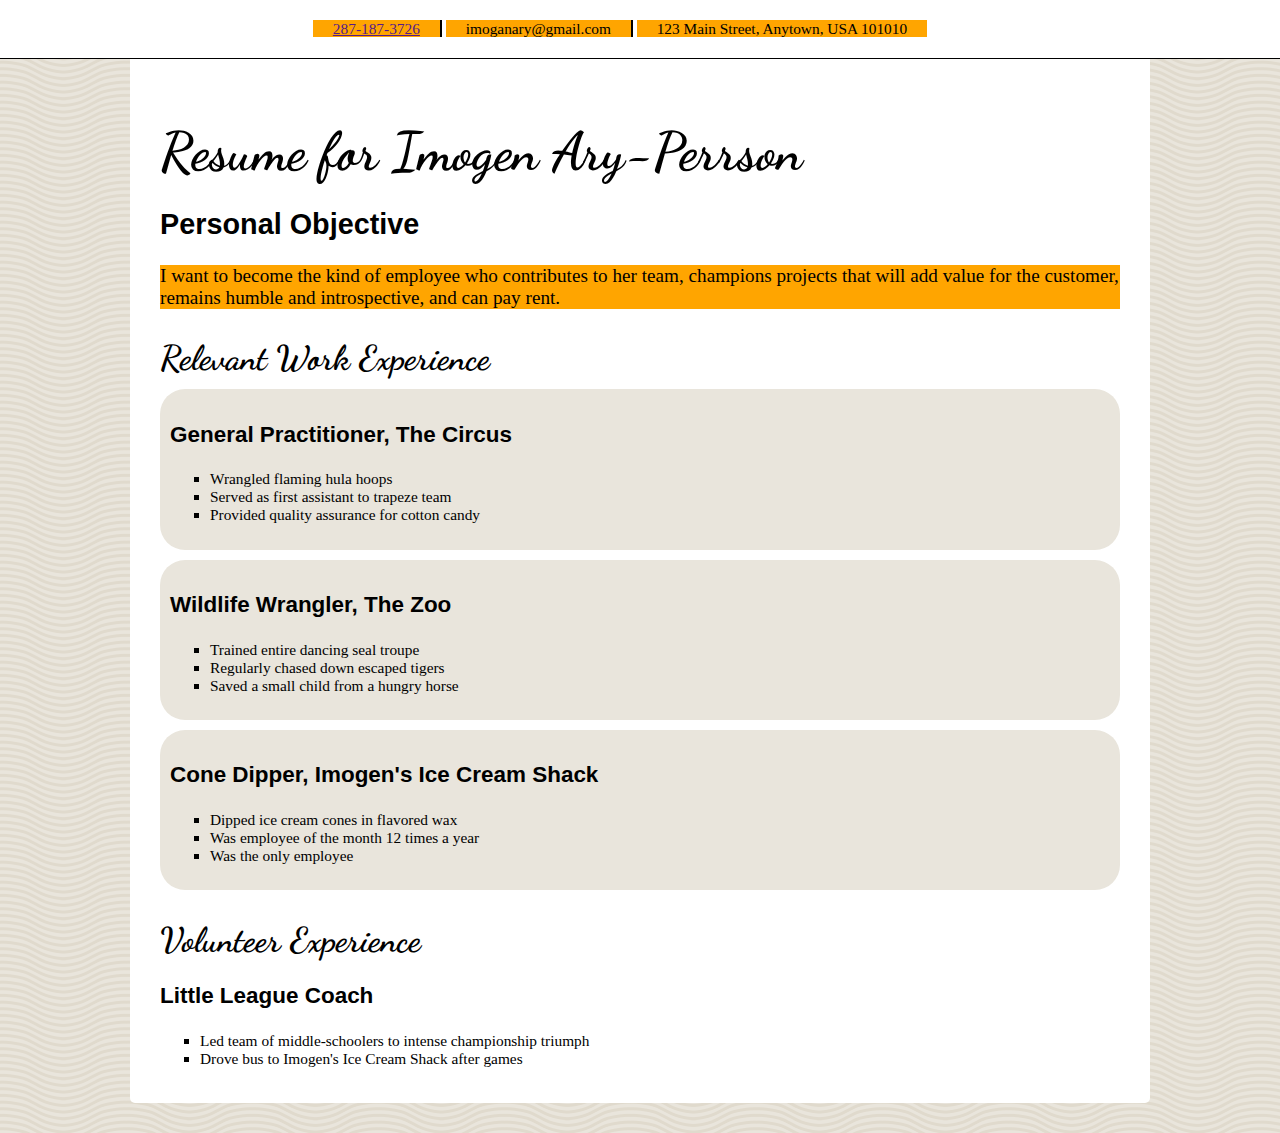
<file: css/css-demo/index.html>
<!DOCTYPE html>
<html>
<head>
  <title>Resume</title>
  <!-- We're using Google Fonts, which you can also do on your sites, but you don't need to know how for any assessments in this unit. -->
  <link href='https://fonts.googleapis.com/css?family=Dancing+Script' rel='stylesheet' type='text/css'>
  <link rel="stylesheet" href="styles/elegant-styles.css" type="text/css">
  <link rel="stylesheet" type="text/css" href="styles/fixed-contact.css">
  <link rel="stylesheet" type="text/css" href="styles/practice.css">


</head>
<body>
  <h1 id="resume-title">Resume for Imogen Ary-Perrson</h1>
  <section id="personal-objective">
    <h2>Personal Objective</h2>
    <p>I want to become the kind of employee who contributes to her team, champions projects that will add value for the customer, remains humble and introspective, and can pay rent.</p>
  </section>
  <section id="contact-info">
    <p><a href="">287-187-3726</a></p>
    <p>imoganary@gmail.com</p>
    <p>123 Main Street, Anytown, USA 101010</p>
  </section>

  <section id="work-experience">
    <h2 class="experience-category">Relevant Work Experience</h2>
    <section class="job">
      <h3>General Practitioner, The Circus</h3>
      <ul class="unordered-list">
        <li>Wrangled flaming hula hoops</li>
        <li>Served as first assistant to trapeze team</li>
        <li class="featured">Provided quality assurance for cotton candy</li>
      </ul>
    </section>
    <section class="job">
      <h3>Wildlife Wrangler, The Zoo</h3>
      <ul class="unordered-list">
        <li>Trained entire dancing seal troupe</li>
        <li>Regularly chased down escaped tigers</li>
        <li class="featured">Saved a small child from a hungry horse</li>
      </ul>
    </section>
    <section class="job">
      <h3>Cone Dipper, Imogen's Ice Cream Shack</h3>
      <ul class="unordered-list">
        <li>Dipped ice cream cones in flavored wax</li>
        <li class="featured">Was employee of the month 12 times a year</li>
        <li>Was the only employee</li>
      </ul>
    </section>
  </section>

  <section id="volunteer-experience">
    <h2 class="experience-category">Volunteer Experience</h1>
    <section class="volunteer-gig">
      <h3>Little League Coach</h3>
      <ul class="unordered-list">
        <li>Led team of middle-schoolers to intense championship triumph</li>
        <li>Drove bus to Imogen's Ice Cream Shack after games</li>
      </ul>
    </section>
  </section>
</body>
</html>
</file>
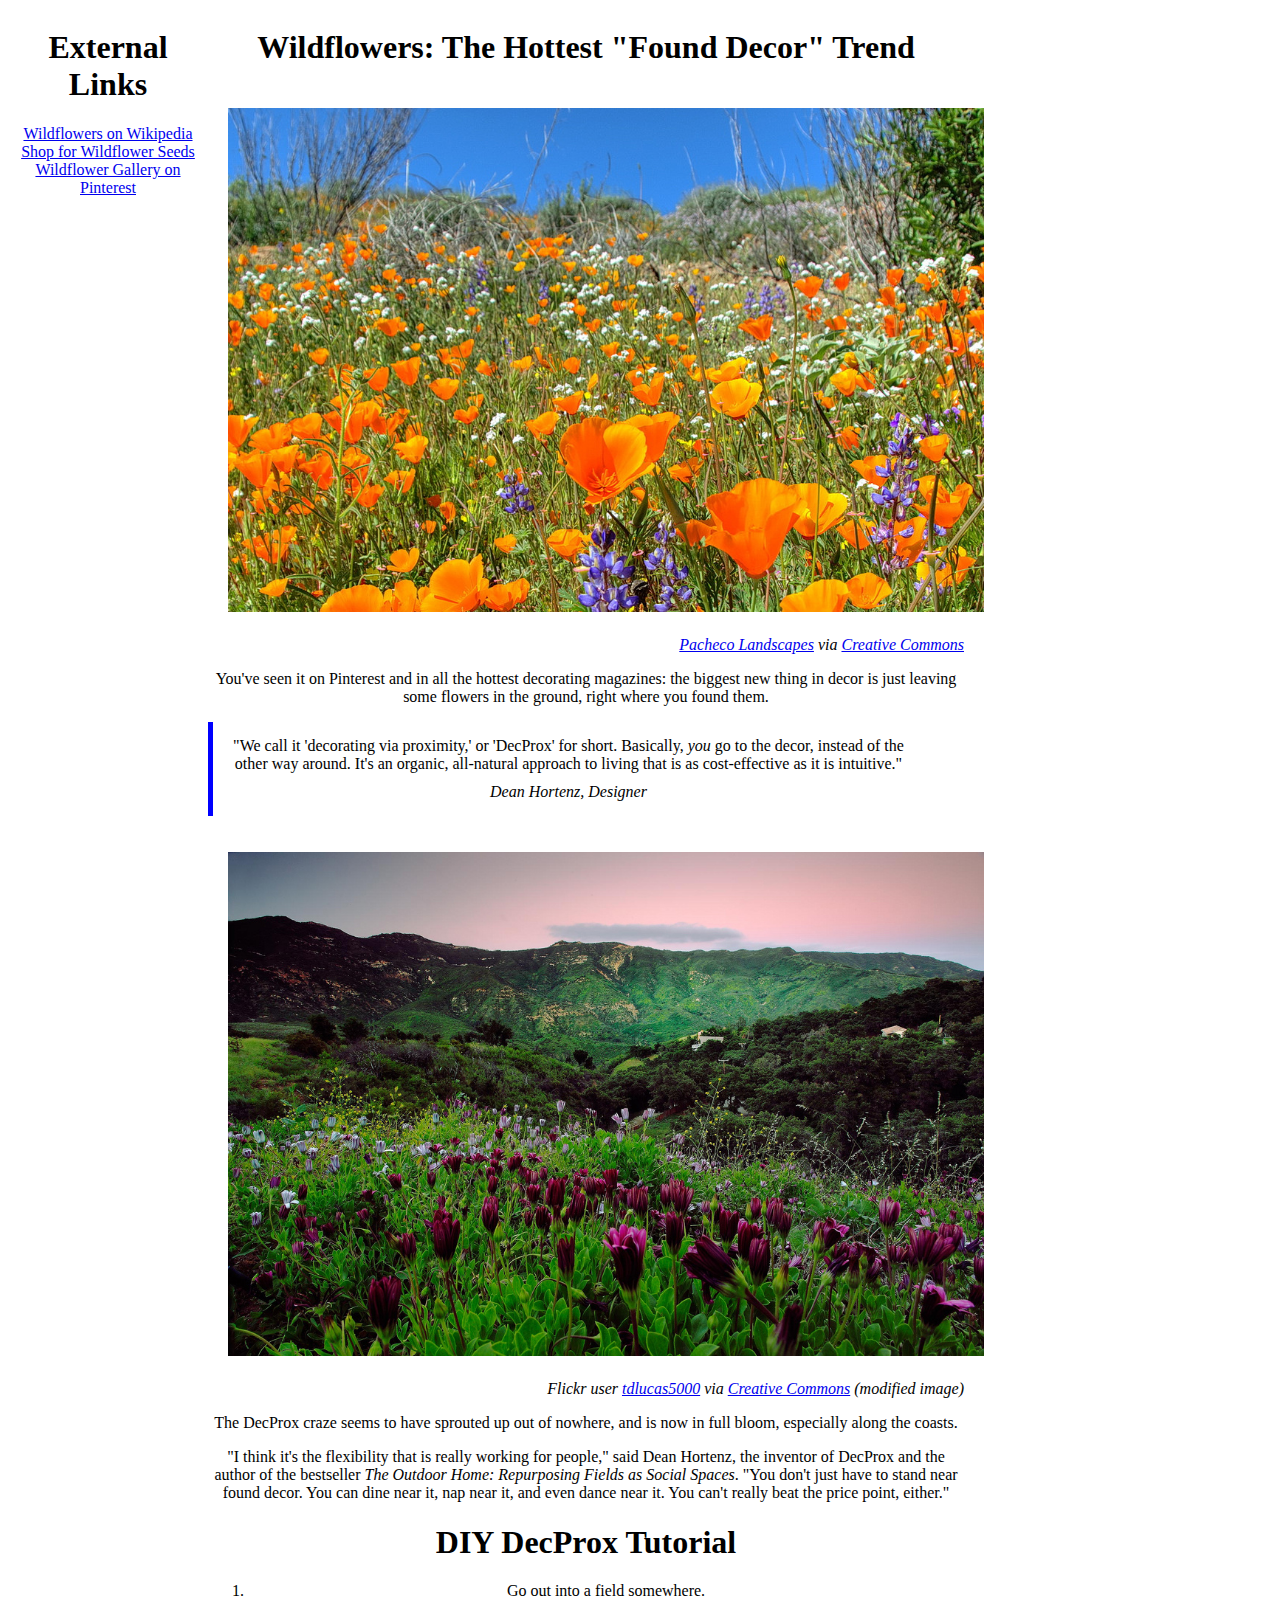
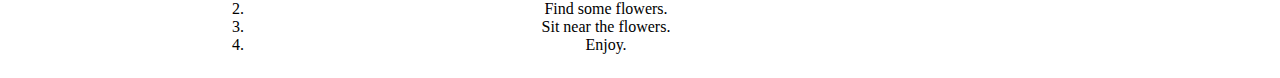
<file: css/responsive-design/index.html>
<!DOCTYPE html>
<html>
<head>
  <title>Wildflowers Article</title>
  <link href="style.css" type="text/css" rel="stylesheet">
</head>
<body>
  <section id="external-links">
    <h1>External Links</h1>
    <ul>
      <li><a href="https://en.wikipedia.org/wiki/Wildflower">Wildflowers on Wikipedia</a></li>
      <li><a href="http://www.americanmeadows.com/wildflower-seeds">Shop for Wildflower Seeds</a></li>
      <li><a href="https://www.pinterest.com/pscheen/wildflowers/">Wildflower Gallery on Pinterest</a></li>
    </ul>
  </section>
  <main>
    <h1>Wildflowers: The Hottest "Found Decor" Trend</h1>
    <figure>
      <img src="images/orange_flowers.jpg" alt="orange wildflowers">
      <figcaption><a href="https://www.flickr.com/photos/pachecophotography/5595444482/in/[base64]">Pacheco Landscapes</a> via <a href="https://creativecommons.org/licenses/by-nd/2.0/">Creative Commons</a></figcaption>
    </figure>
    <p>You've seen it on Pinterest and in all the hottest decorating magazines: the biggest new thing in decor is just leaving some flowers in the ground, right where you found them.</p>
    <blockquote>
      "We call it 'decorating via proximity,' or 'DecProx' for short. Basically, <em>you</em> go to the decor, instead of the other way around. It's an organic, all-natural approach to living that is as cost-effective as it is intuitive."
      <cite>Dean Hortenz, Designer</cite>
    </blockquote>
    <figure>
      <img src="images/purple_flowers.jpg" alt="purple flowers">
      <figcaption>Flickr user <a href="https://www.flickr.com/photos/tdlucas5000/16589511247/in/[base64]">tdlucas5000</a> via <a href="https://creativecommons.org/licenses/by/2.0/">Creative Commons</a> (modified image)</figcaption>
    </figure>
    <p>The DecProx craze seems to have sprouted up out of nowhere, and is now in full bloom, especially along the coasts.</p>
    <p>"I think it's the flexibility that is really working for people," said Dean Hortenz, the inventor of DecProx and the author of the bestseller <em>The Outdoor Home: Repurposing Fields as Social Spaces</em>. "You don't just have to stand near found decor. You can dine near it, nap near it, and even dance near it. You can't really beat the price point, either."</p>
    <h1>DIY DecProx Tutorial</h1>
    <ol>
      <li>Go out into a field somewhere.</li>
      <li>Find some flowers.</li>
      <li>Sit near the flowers.</li>
      <li>Enjoy.</li>
    </ol>
  </main>
</body>
</html>
</file>
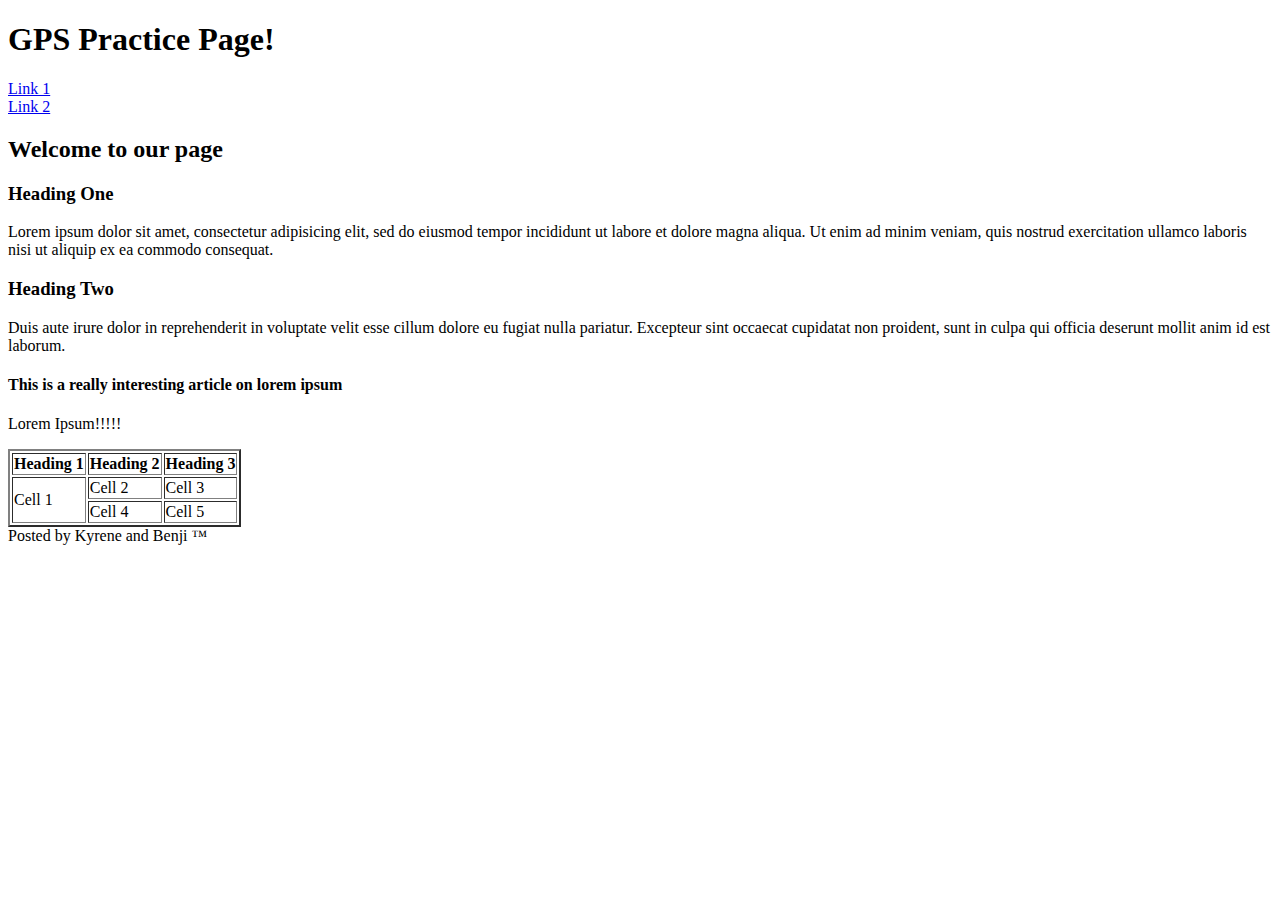
<file: html/GPS/index.html>
<!DOCTYPE html>
<html>
  <head>
    <meta charset="utf-8">
    <title>Practice Page</title>
  </head>
  <body>
    <header><h1>GPS Practice Page!</h1>
      <nav>
        <a href="#">Link 1</a><br>
        <a href="#">Link 2</a><br>
      </nav>
    </header>
    <main>
      <article>
        <h2>Welcome to our page</h2>
          <section>
            <h3>Heading One</h3>
              <p>Lorem ipsum dolor sit amet, consectetur adipisicing elit, sed do eiusmod tempor incididunt ut labore et dolore magna aliqua. Ut enim ad minim veniam, quis nostrud exercitation ullamco laboris nisi ut aliquip ex ea commodo consequat.</p>
            </section>
            <section>
              <h3>Heading Two</h3>
                <p>Duis aute irure dolor in reprehenderit in voluptate velit esse cillum dolore eu fugiat nulla pariatur. Excepteur sint occaecat cupidatat non proident, sunt in culpa qui officia deserunt mollit anim id est laborum.</p>
            </section>
            <aside>
              <h4>This is a really interesting article on lorem ipsum</h4>
              <p>Lorem Ipsum!!!!!</p>
            </aside>
      </article>
      <table border="2">
        <tr>
        <th>Heading 1</th>
        <th>Heading 2</th>
        <th>Heading 3</th>
      </tr>
      <tr>
        <td rowspan="2">Cell 1</td>
        <td>Cell 2</td>
        <td>Cell 3</td>
      </tr>
      <tr>
      <td>Cell 4</td>
      <td>Cell 5</td>
    </tr>
      </table>
    </main>
    <footer>Posted by Kyrene and Benji &trade;
    </footer>
  </body>
</html>

<!--------
Kyrene Jackson Reflection:
-The purpose of HTML5 smenatic tags is to add a deeper meaning to elements for both the browser and for someone looking at your code.
I find the table, section, header, and footer tags to be most useful.

-The browser displays the elements on a page in order of their semantic meaning.

-I use atom as a text editor instead of sublime so I didn't get a chance to test out snippets on my end. I know that atom does use snippets though so I will take some time today to learn how to implement them. Working with my partner who used snippets in sublime defenitely makes me feel like they will be of great use.

-I think implementing some of the semantic elements was challenging especially because their descriptions were often very similar (for example the section and article elements). I think semantic elements are harder to learn because many of them do not present any visual changes. I found it helpful to look them up in w3 schools and simply test them out while asking my partner and guide for clarification. 
------>
</file>
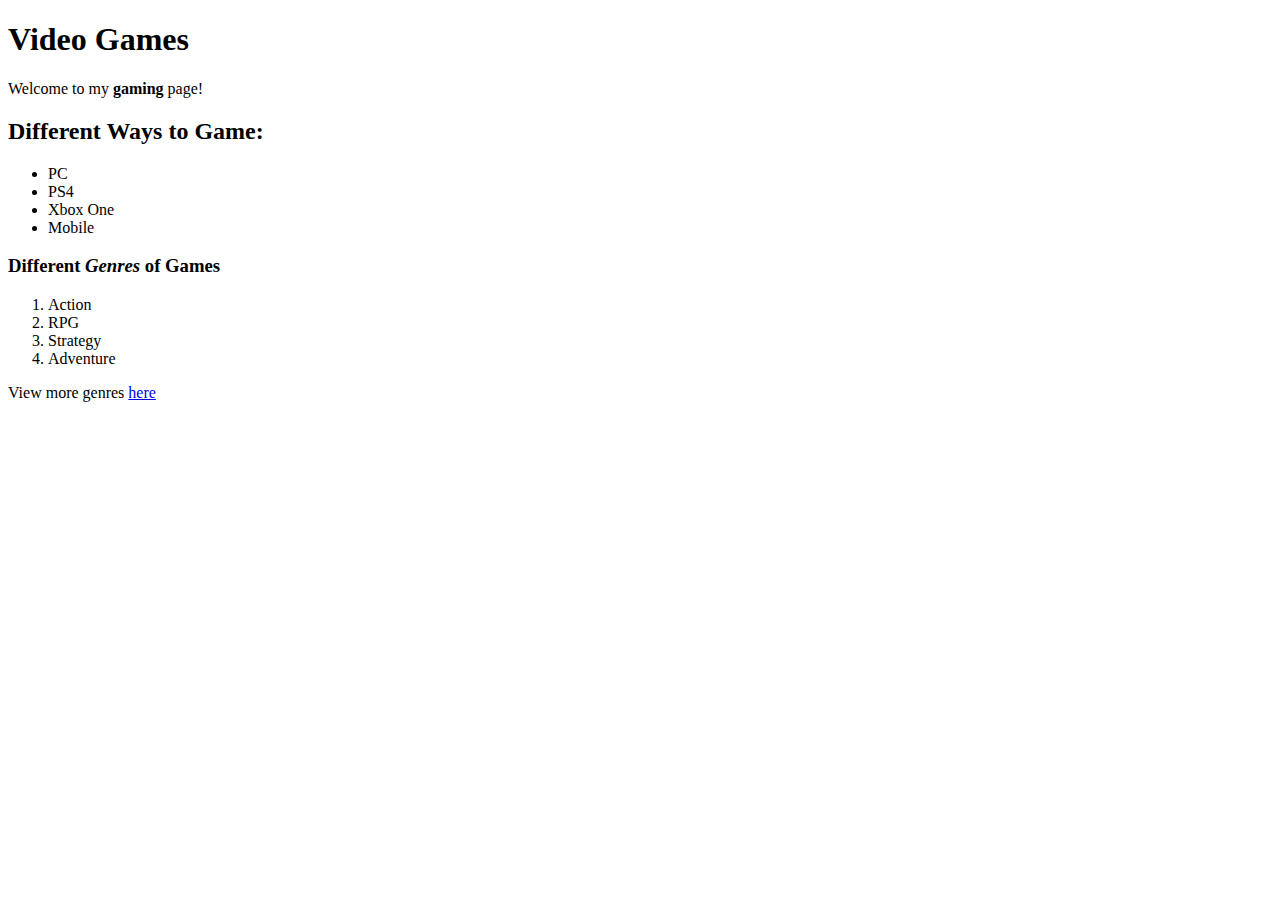
<file: html/web_basics/index.html>
<!DOCTYPE html>
<html>
  <head>
    <meta charset="utf-8">
    <title>Video Games</title>
  </head>
  <body>
    <h1>Video Games</h1>
      <p>Welcome to my <strong>gaming</strong> page!</p>
    <h2>Different Ways to Game:</h2>
      <ul>
        <li>PC</li>
        <li>PS4</li>
        <li>Xbox One</li>
        <li>Mobile</li>
      </ul>
    <h3>Different <em>Genres</em> of Games</h3>
      <ol>
        <li>Action</li>
        <li>RPG</li>
        <li>Strategy</li>
        <li>Adventure</li>
      </ol>
      <p>View more genres <a href="https://en.wikipedia.org/wiki/List_of_video_game_genres">here</a></p>
  </body>
</html>
</file>
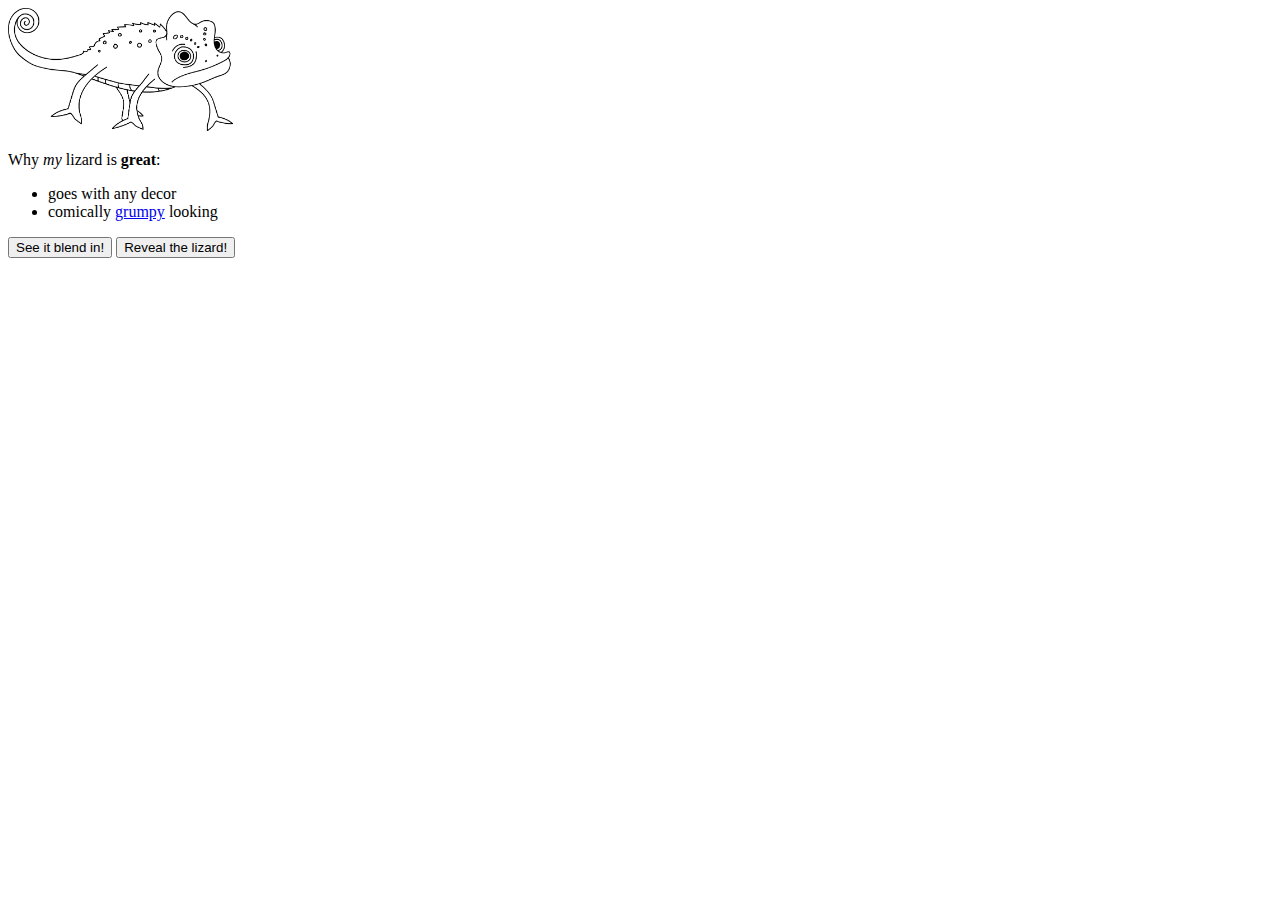
<file: web_dev/chameleon/index.html>
<!DOCTYPE html>
<html>
<head>
  <title>About My Pet</title>
  <link rel="stylesheet" href="style.css">
</head>
<body>
  <div id="about-my-pet">
    <img id="lizard-photo" src="chameleon.png">
    <p>Why <em>my</em> lizard is <strong>great</strong>:</p>
    <ul>
      <li>goes with any decor</li>
      <li>comically <a href="http://grumpy.com">grumpy</a> looking</li>
    </ul>
    <button>See it blend in!</button>
    <button>Reveal the lizard!</button>
  </div>
  <script src="script.js"></script>
</body>
</html>
</file>
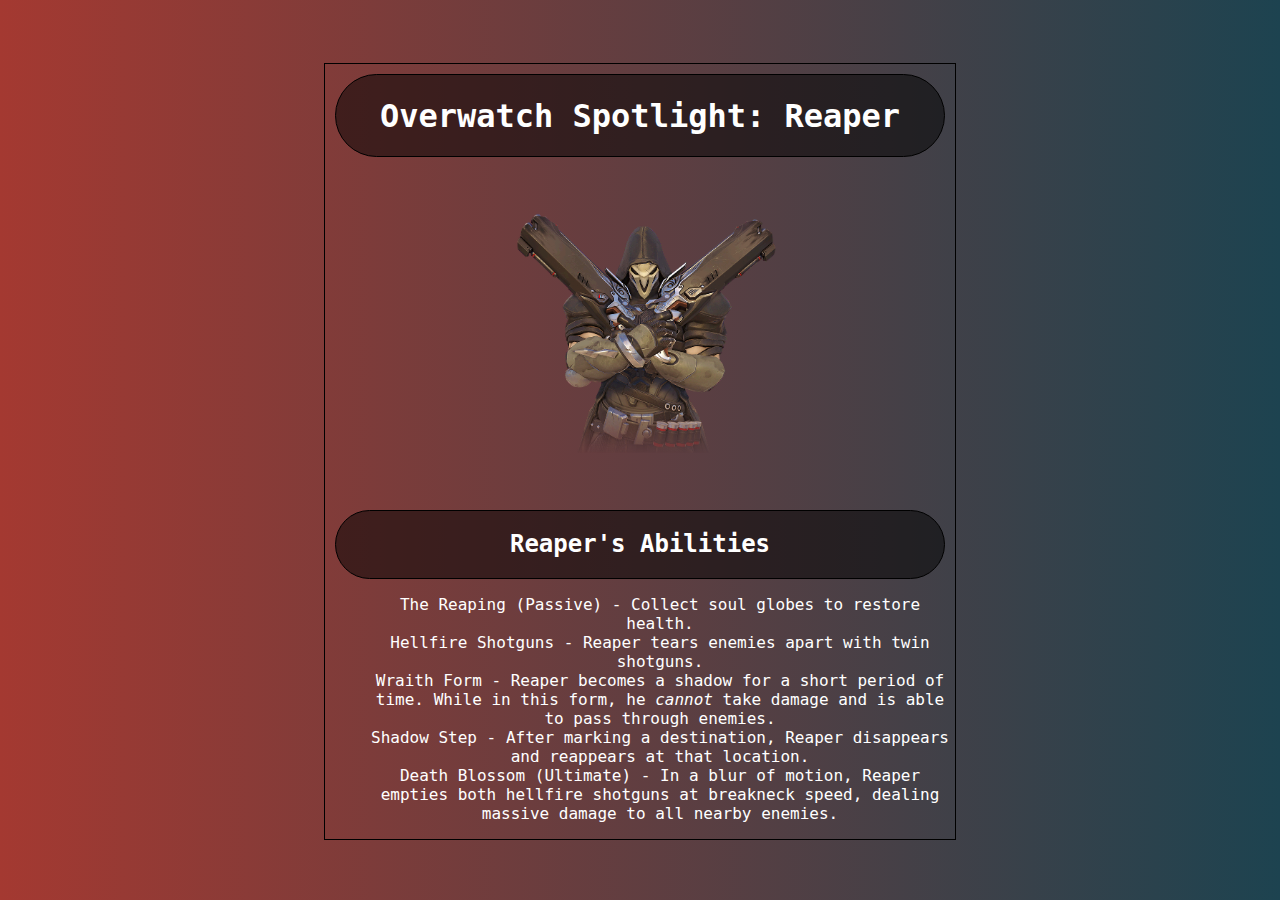
<file: web_dev/client_side_js/index.html>
<!DOCTYPE html>
<html>
  <head>
    <meta charset="utf-8">
    <title>Overwatch</title>
    <link href="style.css" rel="stylesheet" type="text/css" />
  </head>
  <body>
    <div class="feature">
      <div class="content-title">
        <h1 id="heading">Overwatch Spotlight: Reaper</h1>
      </div>
      <img src="reaper-main.png" alt="repear" id="reaper-img"/>
        <div class="content-title">
          <h2 id="heading">Reaper's Abilities</h2>
        </div>
        <ul class="abilities-list">
          <li>
              The Reaping (Passive) - Collect soul globes to restore health.
          </li>
          <li>
              Hellfire Shotguns - Reaper tears enemies apart with twin shotguns.
          </li>
          <li>
              Wraith Form - Reaper becomes a shadow for a short period of time. While in this form, he <em>cannot</em> take damage and is able to pass through enemies.
          </li>
          <li>
              Shadow Step - After marking a destination, Reaper disappears and reappears at that location.
          </li>
          <li>
              Death Blossom (Ultimate) - In a blur of motion, Reaper empties both hellfire shotguns at breakneck speed, dealing massive damage to all nearby enemies.
          </li>
        </ul>
      </div>
      <script src="script.js"></script>
  </body>
</html>
</file>
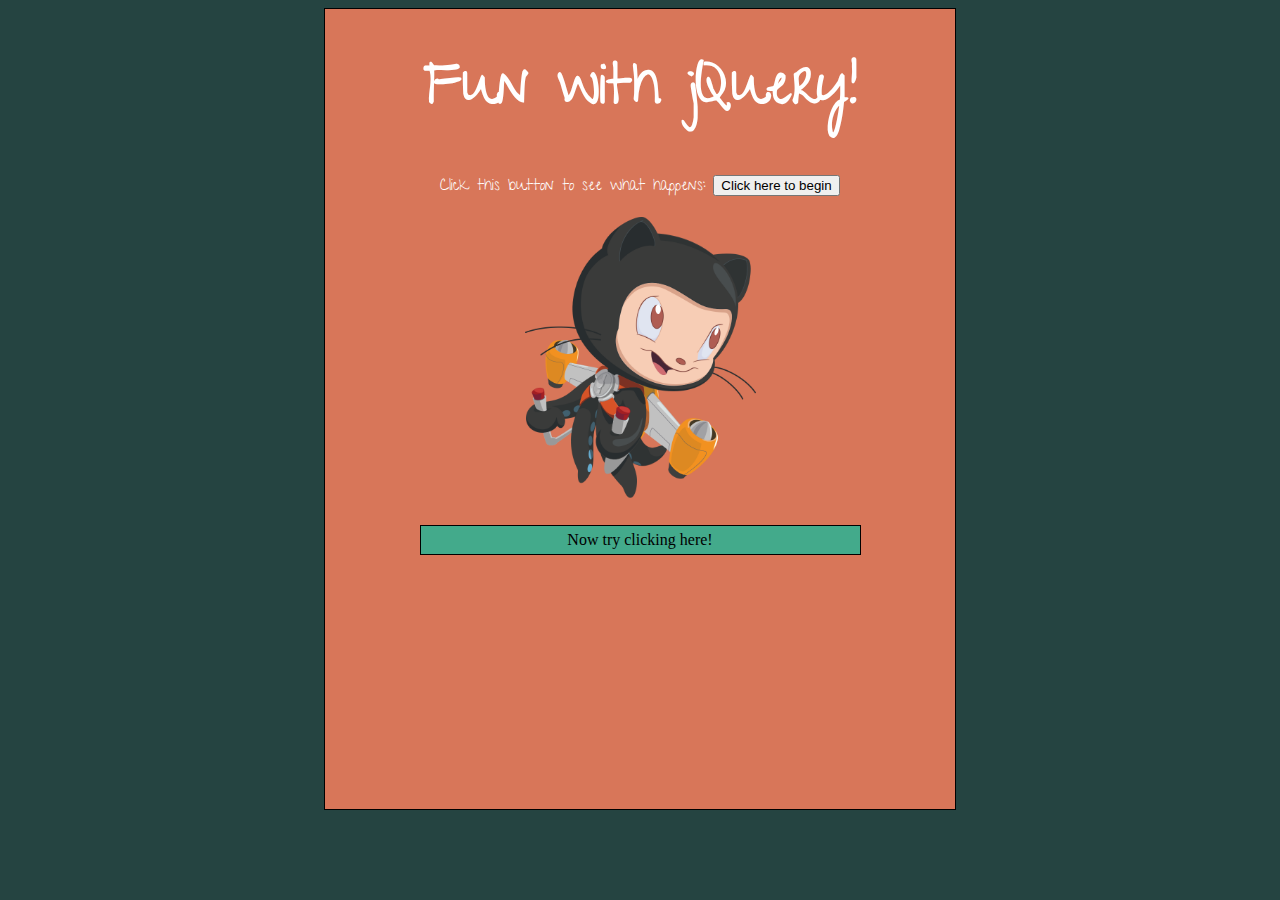
<file: web_dev/jquery/index.html>
<!DOCTYPE html>
<html>
  <head>
    <meta charset="utf-8">
    <title>jQuery Practice</title>
    <link href="style.css" rel="stylesheet" type="text/css">
    <link href='https://fonts.googleapis.com/css?family=Give+You+Glory' rel='stylesheet' type='text/css'>
  </head>
  <body>
    <div id="wrapper">
      <div class="content-container">
        <h1 id="header">Fun with jQuery!</h1>
      <span class="button">Click this button to see what happens:</span>
      <button>Click here to begin</button>
      <img src="octocat.png" alt="octocat" />
    </div>
    <div id="panel_one">
      Now try clicking here!
    </div>
    <div id="panel_two">
      WOAH!
    </div>
  </div>
<script src="https://ajax.googleapis.com/ajax/libs/jquery/1.12.2/jquery.min.js"></script>
<script src="practice.js"></script>
  </body>
</html>
</file>
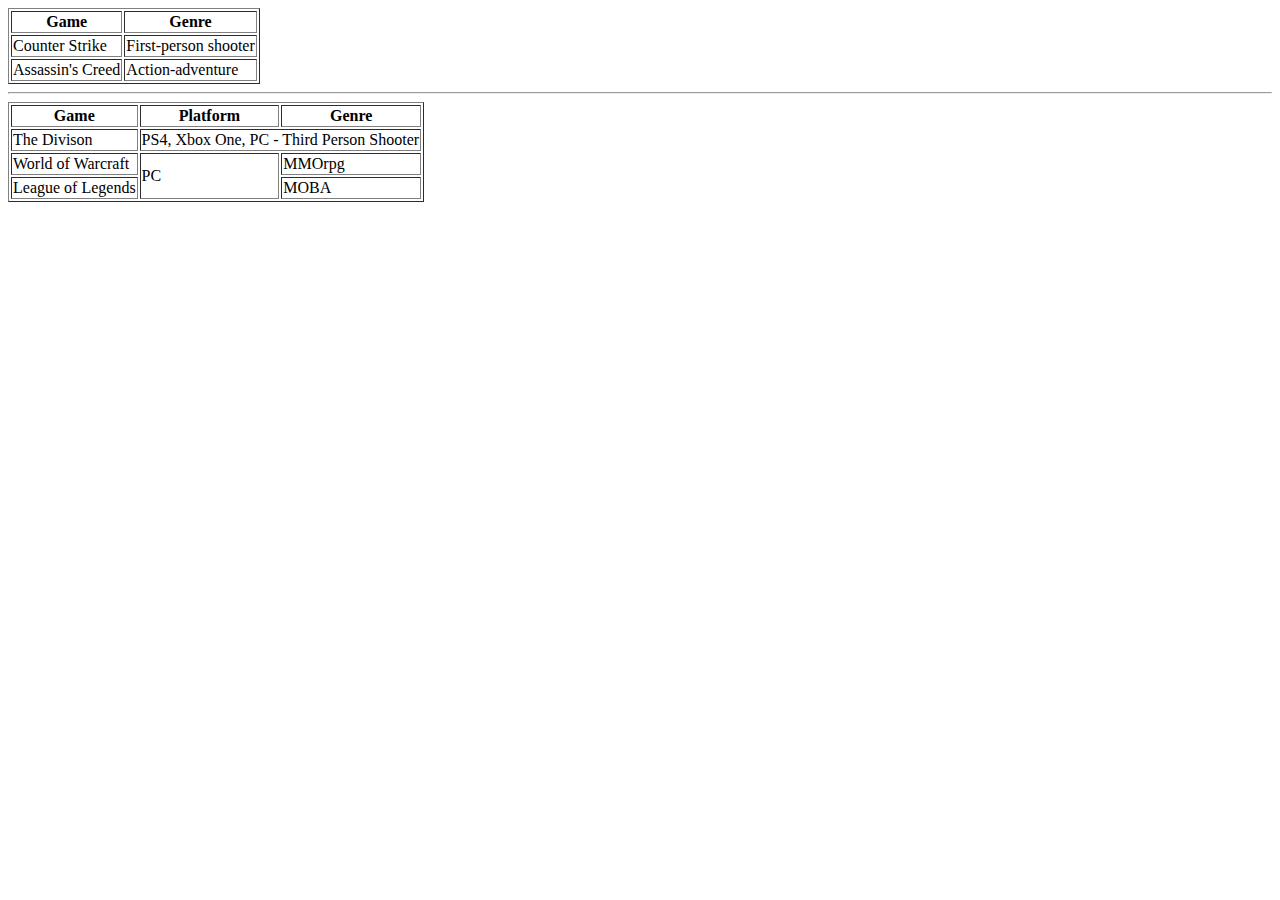
<file: html/table-practice.html>
<!DOCTYPE html>
<html>
  <head>
    <meta charset="utf-8">
    <title>Practice Table</title>
  </head>
  <body>
    <table border="1">
      <tr>
        <th>Game</th>
        <th>Genre</th>
      </tr>
      <tr>
        <td>Counter Strike</td>
        <td>First-person shooter</td>
      </tr>
      <tr>
        <td>Assassin's Creed</td>
        <td>Action-adventure</td>
      </tr>
    </table>
<hr>
<table border="1">
  <tr>
    <th>Game</th>
    <th>Platform</th>
    <th>Genre</th>
  </tr>
  <tr>
    <td>The Divison</td>
    <td colspan="2">PS4, Xbox One, PC - Third Person Shooter</td>
  </tr>
  <tr>
    <td>World of Warcraft</td>
    <td rowspan="2">PC</td>
    <td>MMOrpg</td>
  </tr>
  <tr>
    <td>League of Legends</td>
    <td>MOBA</td>
  </tr>
</table>
  </body>
</html>
</file>
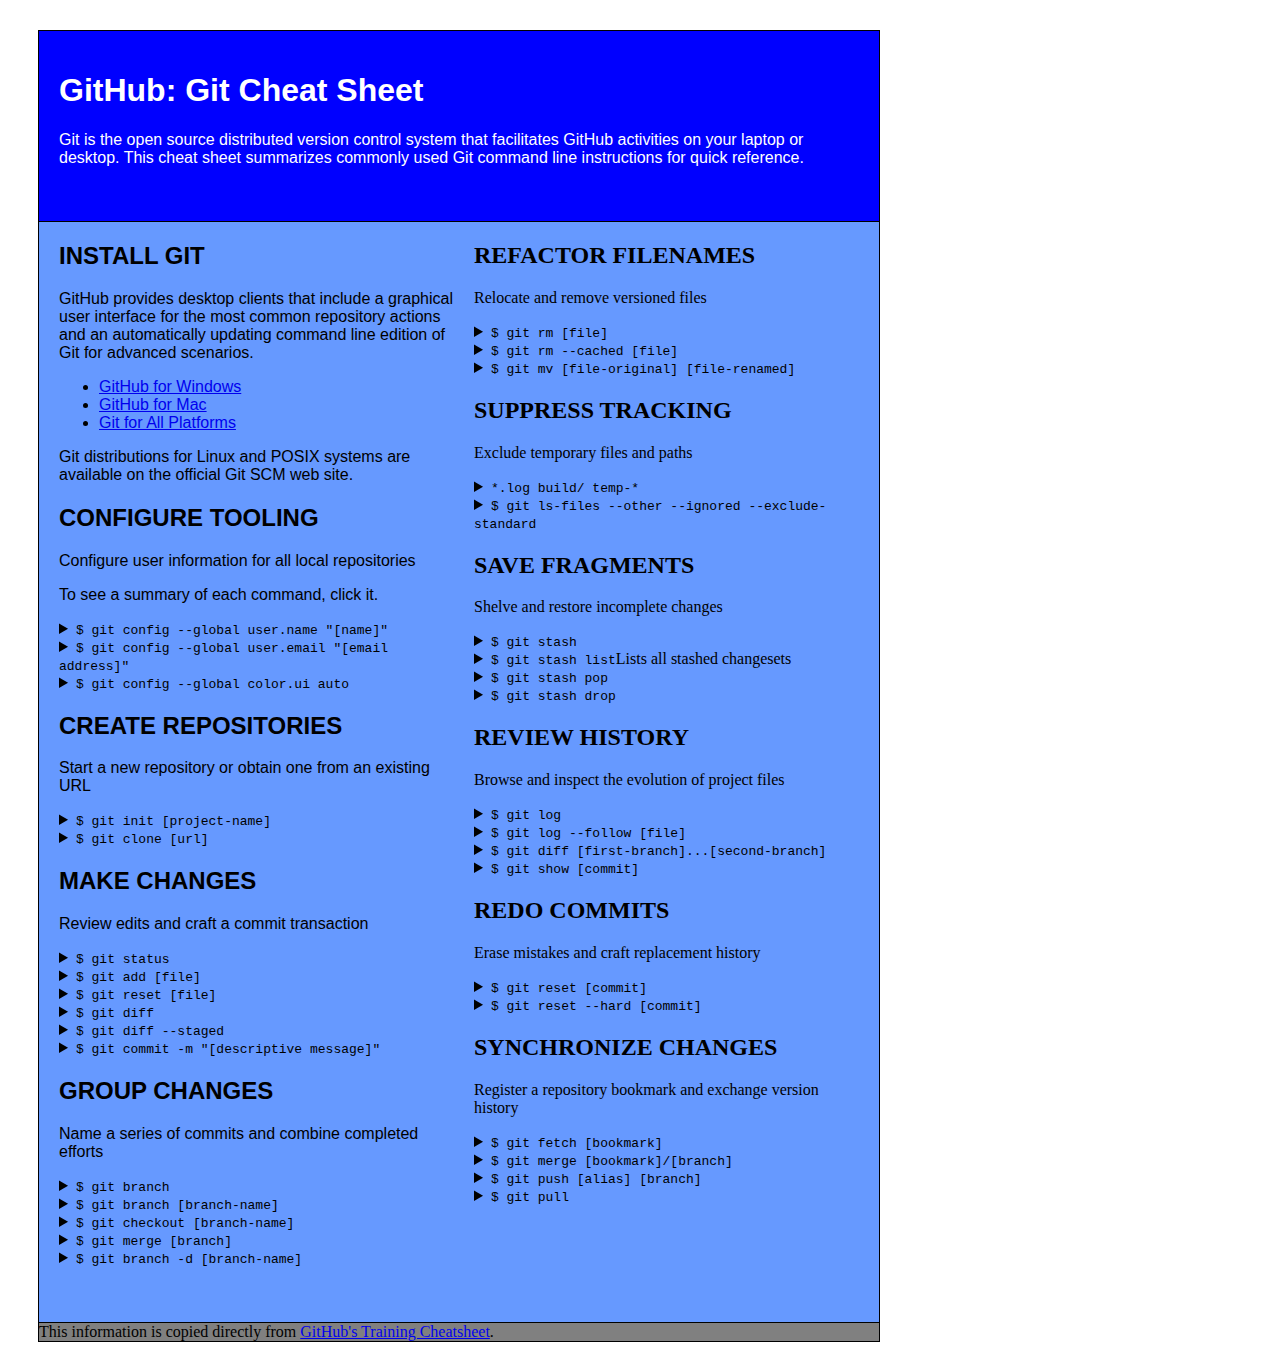
<file: css/gps/gps2-1.html>
<!--
Write your names here:
1. Kyrene
2. Mandy

We spent [1] hours on this challenge.
-->

<!-- This challenge uses HTML5 syntax that may not be available in all browsers (It works in Chrome and Safari, from my testing. (<details> and<summary>). -->

<!DOCTYPE html>
<html lang="en">
  <head>
    <meta charset="UTF-8">
    <link rel="stylesheet" href="#">  <!-- Insert a link to the stylesheet here -->
    <title>Git Cheat Sheet</title>
    <link href="gps2-1.css" rel="stylesheet" type="text/css">
  </head>

  <body>
    <header>
      <h1>GitHub: Git Cheat Sheet</h1>
      <p>Git is the open source distributed version control system that
        facilitates GitHub activities on your laptop or desktop.
        This cheat sheet summarizes commonly used Git command line
        instructions for quick reference.</p>
    </header>

    <section class="column-1">
      <article>
        <h2>INSTALL GIT</h2>
        <p>GitHub provides desktop clients that include a graphical user
        interface for the most common repository actions and an automatically
        updating command line edition of Git for advanced scenarios.</p>
        <ul>
          <li><a href="https://windows.github.com">GitHub for Windows</a></li>
          <li><a href="https://mac.github.com">GitHub for Mac</a></li>
          <li><a href="http://git-scm.com">Git for All Platforms</a></li>
        </ul>

        Git distributions for Linux and POSIX systems are available on the
        official Git SCM web site.
      </article>

      <article>
        <h2>CONFIGURE TOOLING</h2>
        <p>Configure user information for all local repositories</p>
        <p> To see a summary of each command, click it.</p>

        <details>
          <summary><code>$ git config --global user.name "[name]"</code></summary>
          <p>Sets the name you want attached to your commit transactions</p>
        </details>

        <details>
          <summary><code>$ git config --global user.email "[email address]"</code></summary>
          <p>Sets the email you want atached to your commit transactions</p>
        </details>

        <details>
          <summary><code>$ git config --global color.ui auto</code></summary>
          <p>Enables helpful colorization of command line output</p>
        </details>
      </article>

      <article>
        <h2>CREATE REPOSITORIES</h2>
        <p>Start a new repository or obtain one from an existing URL</p>

        <details>
          <summary><code>$ git init [project-name]</code></summary>
          <p>Creates a new local repository with the specified name</p>
        </details>

        <details>
          <summary><code>$ git clone [url]</code></summary>
          <p>Downloads a project and its entire version history</p>
        </details>
      </article>

      <article>
        <h2>MAKE CHANGES</h2>
        <p>Review edits and craft a commit transaction</p>

        <details>
          <summary><code>$ git status</code></summary>
          <p>Lists all new or modified files to be committed</p>
        </details>

        <details>
          <summary><code>$ git add [file]</code></summary>
          <p>Snapshots the file in preparation for versioning</p>
        </details>

        <details>
          <summary><code>$ git reset [file]</code></summary>
          <p>Unstages the file, but preserve its contents</p>
        </details>

        <details>
          <summary><code>$ git diff</code></summary>
          <p>Shows file differences not yet staged</p>
        </details>

        <details>
          <summary><code>$ git diff --staged</code></summary>
          <p>Shows file differences between staging and the last file version</p>
        </details>

        <details>
          <summary><code>$ git commit -m "[descriptive message]"</code></summary>
          <p>Records file snapshots permanently in version history</p>
        </details>
      </article>

      <article>
        <h2>GROUP CHANGES</h2>
        <p>Name a series of commits and combine completed efforts</p>

        <details>
          <summary><code>$ git branch</code></summary>
          <p>Lists all local branches in the current repository</p>
        </details>

        <details>
          <summary><code>$ git branch [branch-name]</code></summary>
          <p>Creates a new branch</p>
        </details>

        <details>
          <summary><code>$ git checkout [branch-name]</code></summary>
          <p>Switches to the specified branch and updates the working directory</p>
        </details>

        <details>
          <summary><code>$ git merge [branch]</code></summary>
          <p>Combines the specified branch’s history into the current branch</p>
        </details>

        <details>
          <summary><code>$ git branch -d [branch-name]</code></summary>
          <p>Deletes the specified branch</p>
        </details>
      </article>
    </section>

    <section class="column-2">
      <article>
        <h2>REFACTOR FILENAMES</h2>
        <p>Relocate and remove versioned files</p>

        <details>
          <summary><code>$ git rm [file]</code></summary>
          <p>Deletes the file from the working directory and stages the deletion</p>
        </details>

        <details>
          <summary><code>$ git rm --cached [file]</code></summary>
          <p>Removes the file from version control but preserves the file locally</p>
        </details>

        <details>
          <summary><code>$ git mv [file-original] [file-renamed]</code></summary>
          <p>Changes the file name and prepares it for commit</p>
        </details>
      </article>

      <article>
        <h2>SUPPRESS TRACKING</h2>
        <p>Exclude temporary files and paths</p>

        <details>
          <summary><code>*.log
                    build/
                    temp-*
          </code></summary>
          <p>A text file named .gitignore suppresses accidental versioning of files and paths matching the specified paterns</p>
        </details>

        <details>
          <summary><code>$ git ls-files --other --ignored --exclude-standard</code></summary>
          <p>Lists all ignored files in this project</p>
        </details>
      </article>

      <article>
        <h2>SAVE FRAGMENTS</h2>
        <p>Shelve and restore incomplete changes</p>

        <details>
          <summary><code>$ git stash</code></summary>
          <p>Temporarily stores all modified tracked files</p>
        </details>

        <details>
          <summary><code>$ git stash list</code>Lists all stashed changesets</summary>
          <p></p>
        </details>

        <details>
          <summary><code>$ git stash pop</code></summary>
          <p>Restores the most recently stashed files</p>
        </details>

        <details>
          <summary><code>$ git stash drop</code></summary>
          <p>Discards the most recently stashed changeset</p>
        </details>

      </article>

      <article>
        <h2>REVIEW HISTORY</h2>
        <p>Browse and inspect the evolution of project files</p>

        <details>
          <summary><code>$ git log</code></summary>
          <p>Lists version history for the current branch</p>
        </details>

        <details>
          <summary><code>$ git log --follow [file]</code></summary>
          <p>Lists version history for a file, including renames</p>
        </details>

        <details>
          <summary><code>$ git diff [first-branch]...[second-branch]</code></summary>
          <p>Shows content differences between two branches</p>
        </details>

        <details>
          <summary><code>$ git show [commit]</code></summary>
          <p>Outputs metadata and content changes of the specified commit</p>
        </details>
      </article>

      <article>
        <h2>REDO COMMITS</h2>
        <p>Erase mistakes and craft replacement history</p>

        <details>
          <summary><code>$ git reset [commit]</code></summary>
          <p>Undoes all commits after [commit], preserving changes locally</p>
        </details>

        <details>
          <summary><code>$ git reset --hard [commit]</code></summary>
          <p>Discards all history and changes back to the specified commit</p>
        </details>
      </article>

      <article>
        <h2>SYNCHRONIZE CHANGES</h2>
        <p>Register a repository bookmark and exchange version history</p>

        <details>
          <summary><code>$ git fetch [bookmark]</code></summary>
          <p>Downloads all history from the repository bookmark</p>
        </details>

        <details>
          <summary><code>$ git merge [bookmark]/[branch]</code></summary>
          <p>Combines bookmark’s branch into current local branch</p>
        </details>

        <details>
          <summary><code>$ git push [alias] [branch]</code></summary>
          <p>Uploads all local branch commits to GitHub</p>
        </details>

        <details>
          <summary><code>$ git pull</code></summary>
          <p>Downloads bookmark history and incorporates changes</p>
        </details>
      </article>
    </section>

    <footer>
      This information is copied directly from <a href="https://training.github.com/kit/downloads/github-git-cheat-sheet.pdf">GitHub's Training Cheatsheet</a>.
    </footer>
  <!-- I defenitely feel more confident with css positioning now than I did when I first started. I feel like I can make simple layouts a lot quicker than before and have a better understanding of key concepts such as max/min values as well. It was very helpful being able to work with another person to bounce ideas off of and troubleshoot certain scenarios with the guide. -->
  </body>
</html>
</file>
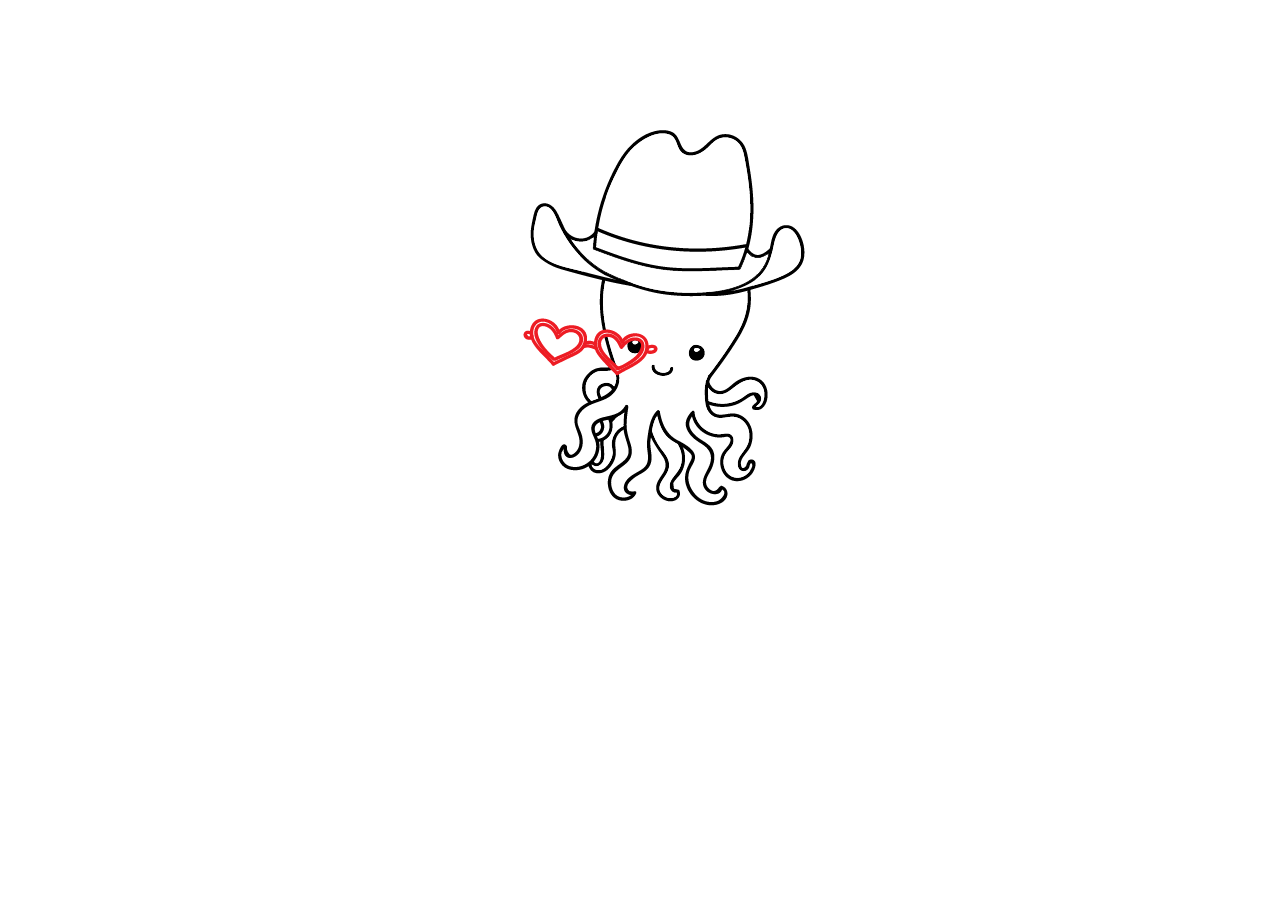
<file: css/positioning/octopus.html>
<!DOCTYPE html>
<html>
  <head>
    <meta charset="utf-8">
    <link rel="stylesheet" href="octopus-style.css" type="text/css">
    <title>3.3- CSS Positioning</title>
  </head>
  <body>
    <img src="octopus.png" alt="octopus" id="octopus">
    <img src="hat.png" alt="hat" id="hat">
    <img src="glasses.png" alt="glasses" id="glasses">

  </body>
</html>
</file>
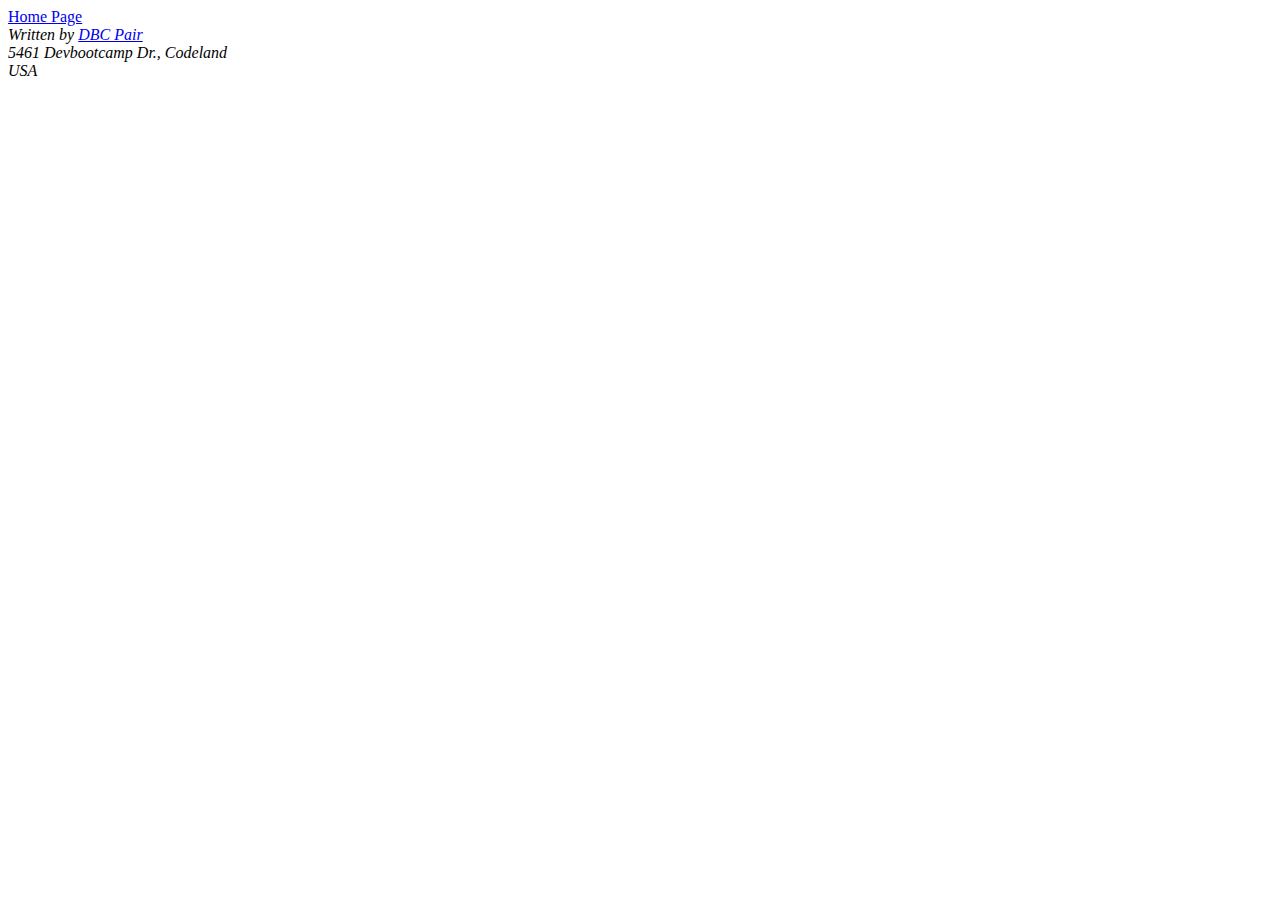
<file: html/moon_bootz/contact.html>
<!DOCTYPE html>
<html>
<head>
  <title>About Moon Bootz(TM)</title>
</head>
<header><a href="index.html">Home Page</a></header>
<body>
<address>Written by <a href="webmaster@example.com">DBC Pair</a><br> 
5461 Devbootcamp Dr., Codeland<br>
USA</address>
</body>
</html>
</file>
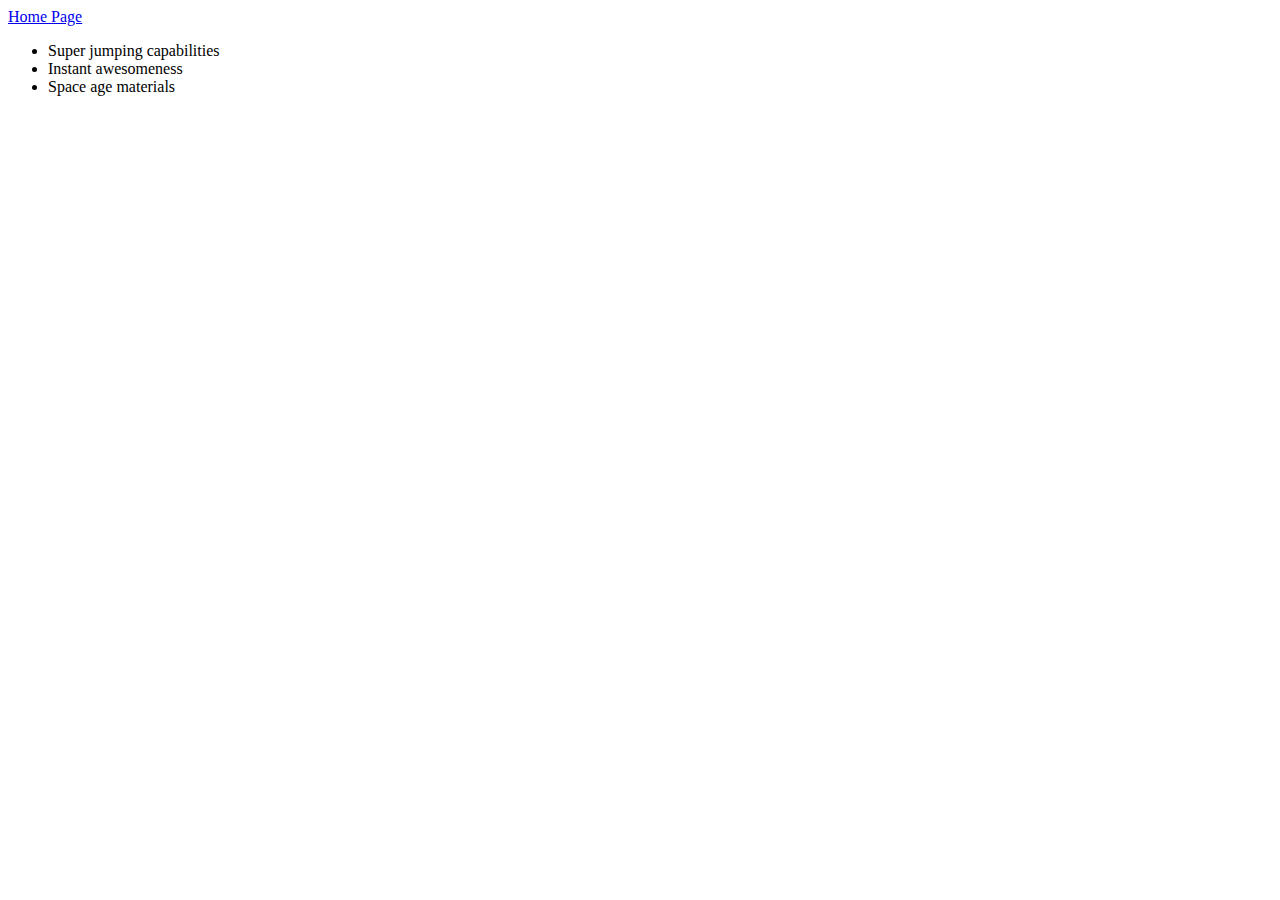
<file: html/moon_bootz/product_details.html>
<!DOCTYPE html>
<html>
<head>
  <title>Product Details</title>
</head>
<header><a href="index.html">Home Page</a></header>
<body>
  <ul>
    <li>Super jumping capabilities</li>
    <li>Instant awesomeness</li>
    <li>Space age materials</li>
  </ul>
</body>
</html>
</file>
<file: css/css-demo/styles/elegant-styles.css>
/* You can use an HTML tag as a selector ... */

html {
  background-image: url("../images/wov.png");
}

body {
  font-family: "Georgia", serif;
  padding: 20px 30px;
  border-radius: 5px;
  background-color: white;
  margin: 30px auto;
  max-width: 960px;
  font-size: 1.2em;
}

ul {
  list-style-type: square;
}

/* You can select multiple tags at once! */

h1, h2, h3, h4, h5, h6 {
  font-family: "Helvetica", sans-serif;
}

/* 

You can select a class (preceded by a period) 
or ID (preceded by a hash).

In HTML, a class is assigned like this:
<p class="your-class-here">some text</p>

An ID is assigned like this:
<p id="your-id-here">some text</p>

A given ID should only be used once in a document.
A given class can be used multiple times in a document.

*/

.experience-category, #resume-title {
  font-family: 'Dancing Script', cursive;
  margin-bottom: 0;
}

/* You can use a tag AND a class
to make the rule more specific. */

h2.experience-category {
  font-size: 1.8em;
}

h1#resume-title {
  font-size: 2.8em;
  margin-top: 0;
}

/* You can select the child tag of
an element of a certain class (the p
is nested inside the contact-info section) */

#contact-info p {
  line-height: .8;
}
</file>
<file: css/css-demo/styles/fixed-contact.css>
section#contact-info {
  position: fixed;
  top: 0px;
  right: 0px;
  text-align: center;
  width: 100%;
  background-color: white;
  border-bottom: 1px solid black;
  padding: 20px;
}

h1#resume-title {
  margin-top: 70px;
}

section#contact-info p {
  display: inline;
  padding-right: 20px;
  padding-left: 20px;
  border-right: 2px solid black;
}

/* We use the last-of-type selector
to avoid the appearance of an extra
border. */

section#contact-info p:last-of-type {
  border-right: none;
}
</file>
<file: css/css-demo/styles/practice.css>
#contact-info {
font-size: .8em;

}

.job {
  background-color: #e9e5dc;
  border-radius: 25px;
  padding: 10px;
  margin-top: 10px;
  margin-bottom: 10px;

}

.unordered-list {

  font-size: .8em;
}

a:hover {
  color: green;
}

section > p {
  background-color: orange;
}
</file>
<file: css/responsive-design/style.css>
body {
  max-width: 960px;
  text-align: center;
}

#external-links {
  width: 20%;
  display: inline-block;
  vertical-align: top;

}

main {
  width: 756px;
  display: inline-block;
}

blockquote {
  border-left: 5px solid blue;
  padding: 15px;
  margin-left: 0px;
}

cite {
  display: block;
  margin-top: 10px;
}

#external-links ul {
  list-style-type: none;
  padding-left: 0px;

}



/* you're welcome to edit the
image, figure, and figcaption CSS if you'd like,
but it's optional! */

img {
  width: 100%;
  height: auto;
  padding: 20px;
}

figure {
  margin-left: 0px;
  margin-right: 0px;
}

figcaption {
  font-style: italic;
  text-align: right;
}

@media screen and (max-width: 500px) {
  body {
    text-align: center;
   }
   section {
     height: auto;
   }
   #external-links a:hover{
     color: green;
   }
   img{
    width: 50%;
    height: auto;
   }
}
</file>
<file: web_dev/chameleon/style.css>
#lizard-photo {
  width: 225px;
  height: auto;
}
</file>
<file: web_dev/client_side_js/style.css>
body {
background: #1D4350; /* fallback for old browsers */
background: -webkit-linear-gradient(to left, #1D4350 , #A43931); /* Chrome 10-25, Safari 5.1-6 */
background: linear-gradient(to left, #1D4350 , #A43931); /* W3C, IE 10+/ Edge, Firefox 16+, Chrome 26+, Opera 12+, Safari 7+ */

color: white;

}

#heading {
font-family: "Lucida Console", "Monaco", "monospace";

}

#reaper-img {
  width: 100%;
}

.feature {
  margin-left: 25%;
  margin-right: 25%;
  margin-top: 5%;
  border: 1px solid black;
  position: relative;
}

ul {
  list-style-type: none;
  text-align: center;
  font-family: "Lucida Console", "Monaco", "monospace";
}

.content-title {
  background-color: rgba(0, 0, 0, 0.5);
  border: 0.5px solid black;
  border-radius: 50px;
  margin-top: 10px;
  margin-left: 10px;
  margin-right: 10px;
  text-align: center;
}
</file>
<file: web_dev/jquery/style.css>
body {
  background-color: #254441;
}

#wrapper {
background-color: #D87659;
border: 1px solid black;
margin-left: 25%;
margin-right: 25%;
height: 800px;
}

#header {
  font-family: 'Give You Glory', cursive;
  color: white;
  font-size: 350%;
  text-align: center;

}

.content-container {
  font-family: 'Give You Glory', cursive;
  color: white;
  text-align: center;
}

img {
  width: 50%;
  position: relative;
}

#panel_one {
  padding: 5px;
  text-align: center;
  background-color: #43AA8B;
  border: 0.5px solid black;
  margin-left: 15%;
  margin-right: 15%;

}

#panel_two {
  background-color: #C39D9F;
  display: none;
  margin-left: 15%;
  margin-right: 15%;
  border: 0.5px solid black;
  text-align: center;
}
</file>
<file: css/gps/gps2-1.css>
header {
  background-color: blue;
  width: 800px;
  margin: 30px 30px 0px 30px;
  height: 150px;
  padding: 20px;
  border: 1px solid black;
  font-family: "Helvetica";
  color: white;
}

footer {
  background-color: gray;
}

.column-1 {
  background-color: #6699ff;
  float: left;
  width: 400px;
  height: 1100px;
  margin: 0px 0px 0px 30px;
  padding-left: 20px;
  border-left: 1px solid black;
  font-family: "Arial";
}

.column-2 {
  background-color: #6699ff;
  float: left;
  width: 390px;
  margin: 0px 30px 0px 0px;
  height: 1100px;
  padding-left: 15px;
  padding-right: 15px;
  border-right: 1px solid black;
  font-family: "Impact";


}

footer {
  clear: both;
  width: 840px;
  margin: 0px 30px 30px 30px;
  border: 1px solid black;
}
</file>
<file: css/positioning/octopus-style.css>
img {
  position: absolute;
  margin: auto;
  padding-top: 10px;
}

#octopus {
  margin-left: 550px;
  margin-top: 200px;
  z-index: -1;
}

#hat {
  left: 530px;
  top: 120px;
  down: 70px;
}

#glasses {
  right: 300px;
  left: 300px;
  padding-top: 310px;
  padding-right: 100px;
  z-index: 1;
}
</file>
